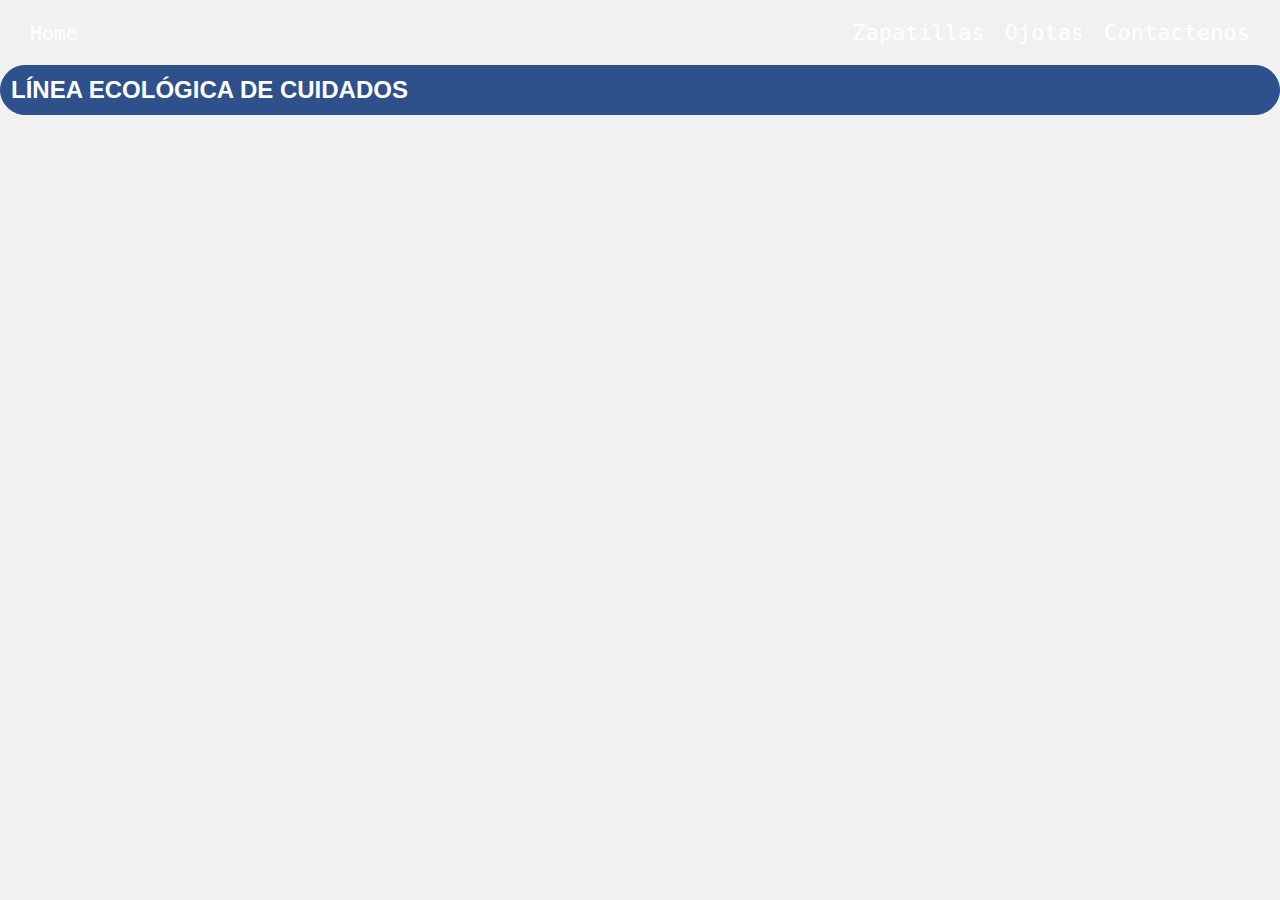
<file: index.html>
<!DOCTYPE html>
<html lang="en">
<head>
    <meta charset="UTF-8">
    <meta http-equiv="X-UA-Compatible" content="IE=edge">
    <meta name="viewport" content="width=device-width, initial-scale=1.0">
    <link rel="stylesheet" href="css/style.css">
    <link href="https://cdn.jsdelivr.net/npm/bootstrap@5.1.3/dist/css/bootstrap.min.css" rel="stylesheet" integrity="sha384-1BmE4kWBq78iYhFldvKuhfTAU6auU8tT94WrHftjDbrCEXSU1oBoqyl2QvZ6jIW3" crossorigin="anonymous">
    <script src="https://cdn.jsdelivr.net/npm/bootstrap@5.1.3/dist/js/bootstrap.bundle.min.js" integrity="sha384-ka7Sk0Gln4gmtz2MlQnikT1wXgYsOg+OMhuP+IlRH9sENBO0LRn5q+8nbTov4+1p" crossorigin="anonymous"></script>
    <title>Los Cien Pies</title>
</head>
<body>
    <header>
        <nav>
            <ul class="menu">
              <li class="logo"><a href="index.html">Home</a></li>
              <li class="item"><a href="zapatillas.html">Zapatillas</a></li>
              <li class="item"><a href="ojotas.html">Ojotas</a></li>
              <li class="item"><a href="contactenos.html">Contactenos</a>
              </li>
             </ul>
          </nav>
  </header>

  <p class="lineaeco">
    
  <h2>LÍNEA ECOLÓGICA DE CUIDADOS </h2>
  <br>
  <iframe width="560" height="315" src="https://www.youtube.com/embed/T7-le-GrSAE" title="YouTube video player" frameborder="0" allow="accelerometer; autoplay; clipboard-write; encrypted-media; gyroscope; picture-in-picture" allowfullscreen></iframe>

  </p>


</body>
</html>
</file>
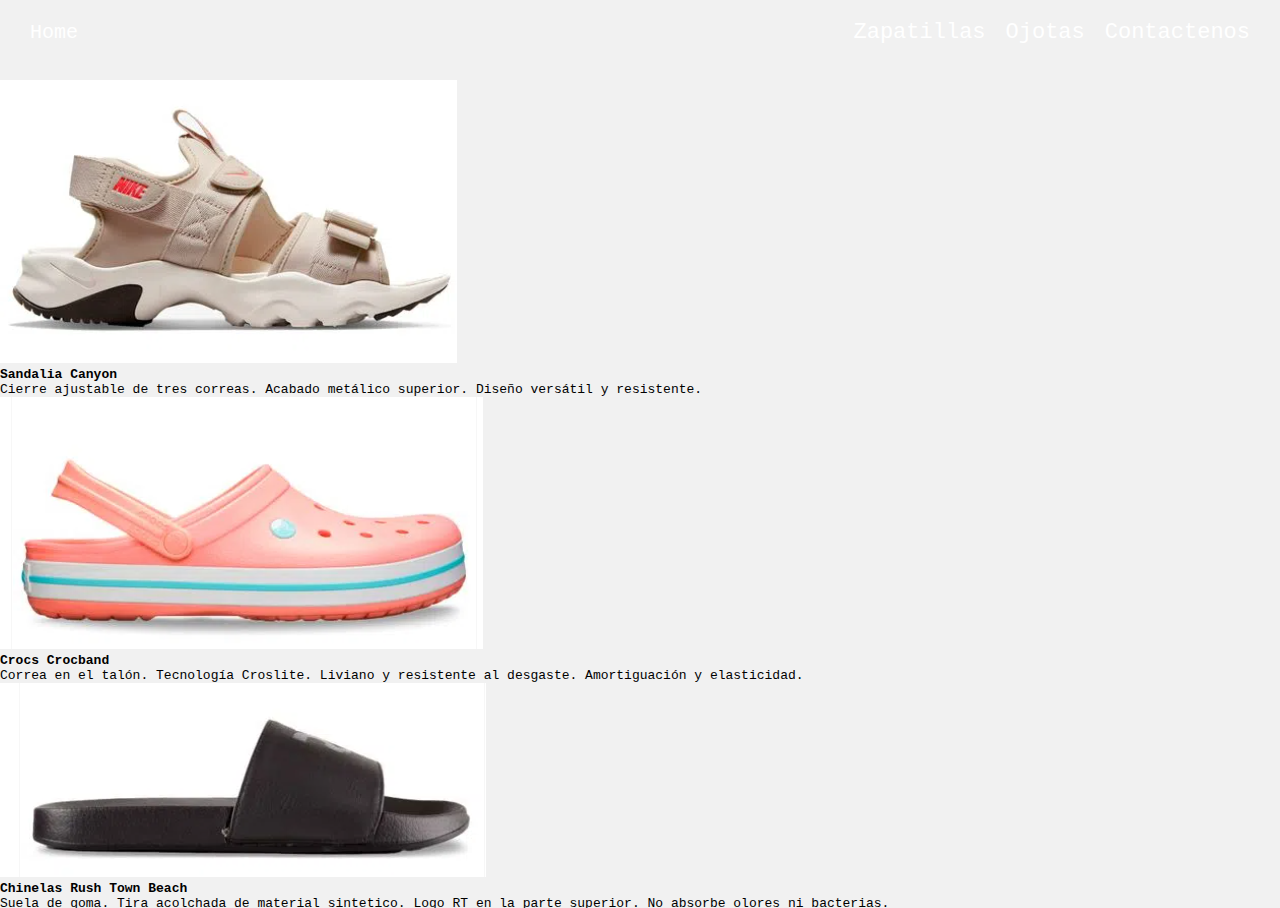
<file: ojotas.html>
<!DOCTYPE html>
<html lang="en">
<head>
    <meta charset="UTF-8">
    <meta http-equiv="X-UA-Compatible" content="IE=edge">
    <meta name="viewport" content="width=device-width, initial-scale=1.0">
    <link rel="stylesheet" href="css/style.css">
    <link href="https://cdn.jsdelivr.net/npm/bootstrap@5.1.3/dist/css/bootstrap.min.css" rel="stylesheet" integrity="sha384-1BmE4kWBq78iYhFldvKuhfTAU6auU8tT94WrHftjDbrCEXSU1oBoqyl2QvZ6jIW3" crossorigin="anonymous">
    <script src="https://cdn.jsdelivr.net/npm/bootstrap@5.1.3/dist/js/bootstrap.bundle.min.js" integrity="sha384-ka7Sk0Gln4gmtz2MlQnikT1wXgYsOg+OMhuP+IlRH9sENBO0LRn5q+8nbTov4+1p" crossorigin="anonymous"></script>
    <title>Los Cien Pies</title>
</head>
<body>
    <header>
        <nav>
            <ul class="menu">
              <li class="logo"><a href="index.html">Home</a></li>
              <li class="item"><a href="zapatillas.html">Zapatillas</a></li>
              <li class="item"><a href="ojotas.html">Ojotas</a></li>
              <li class="item"><a href="contactenos.html">Contactenos</a>
              </li>
             </ul>
          </nav>
  </header>

  <br>
  
  <div class="row">
    <div class="col-lg-4 col-md-12 mb-4">
      <div class="card">
        <div class="bg-image hover-overlay ripple" data-mdb-ripple-color="light">
          <img src="img/ojota.beige.png" class="img-fluid" />
          <a href="#!">
            <div class="mask" style="background-color: rgba(251, 251, 251, 0.15);"></div>
          </a>
        </div>
        <div class="card-body">
          <h4 class="card-title">Sandalia Canyon</h4>
          <p class="card-text">
            Cierre ajustable de tres correas.
            Acabado metálico superior.
            Diseño versátil y resistente.
          </p>
          </div>
      </div>
    </div>

    <div class="col-lg-4 col-md-6 mb-4">
      <div class="card">
        <div class="bg-image hover-overlay ripple" data-mdb-ripple-color="light">
          <img src="img/ojota.rosa.png" class="img-fluid" />
          <a href="#!">
            <div class="mask" style="background-color: rgba(251, 251, 251, 0.15);"></div>
          </a>
        </div>
        <div class="card-body">
          <h4 class="card-title">Crocs Crocband</h4>
          <p class="card-text">
            Correa en el talón.
            Tecnología Croslite.
            Liviano y resistente al desgaste.
            Amortiguación y elasticidad.
          </p>
      </div>
      </div>
    </div>

    
    <div class="col-lg-4 col-md-6 mb-4">
      <div class="card">
        <div class="bg-image hover-overlay ripple" data-mdb-ripple-color="light">
          <img src="img/ojota.marron.png" class="img-fluid" />
          <a href="#!">
            <div class="mask" style="background-color: rgba(251, 251, 251, 0.15);"></div>
          </a>
        </div>
        <div class="card-body">
          <h4 class="card-title">Chinelas Rush Town Beach</h4>
          <p class="card-text">
            Suela de goma.
            Tira acolchada de material sintetico.
            Logo RT en la parte superior.
            No absorbe olores ni bacterias.
          </p>
        </div>
      </div>
    </div>
  </div>


</body>
</html>
</file>
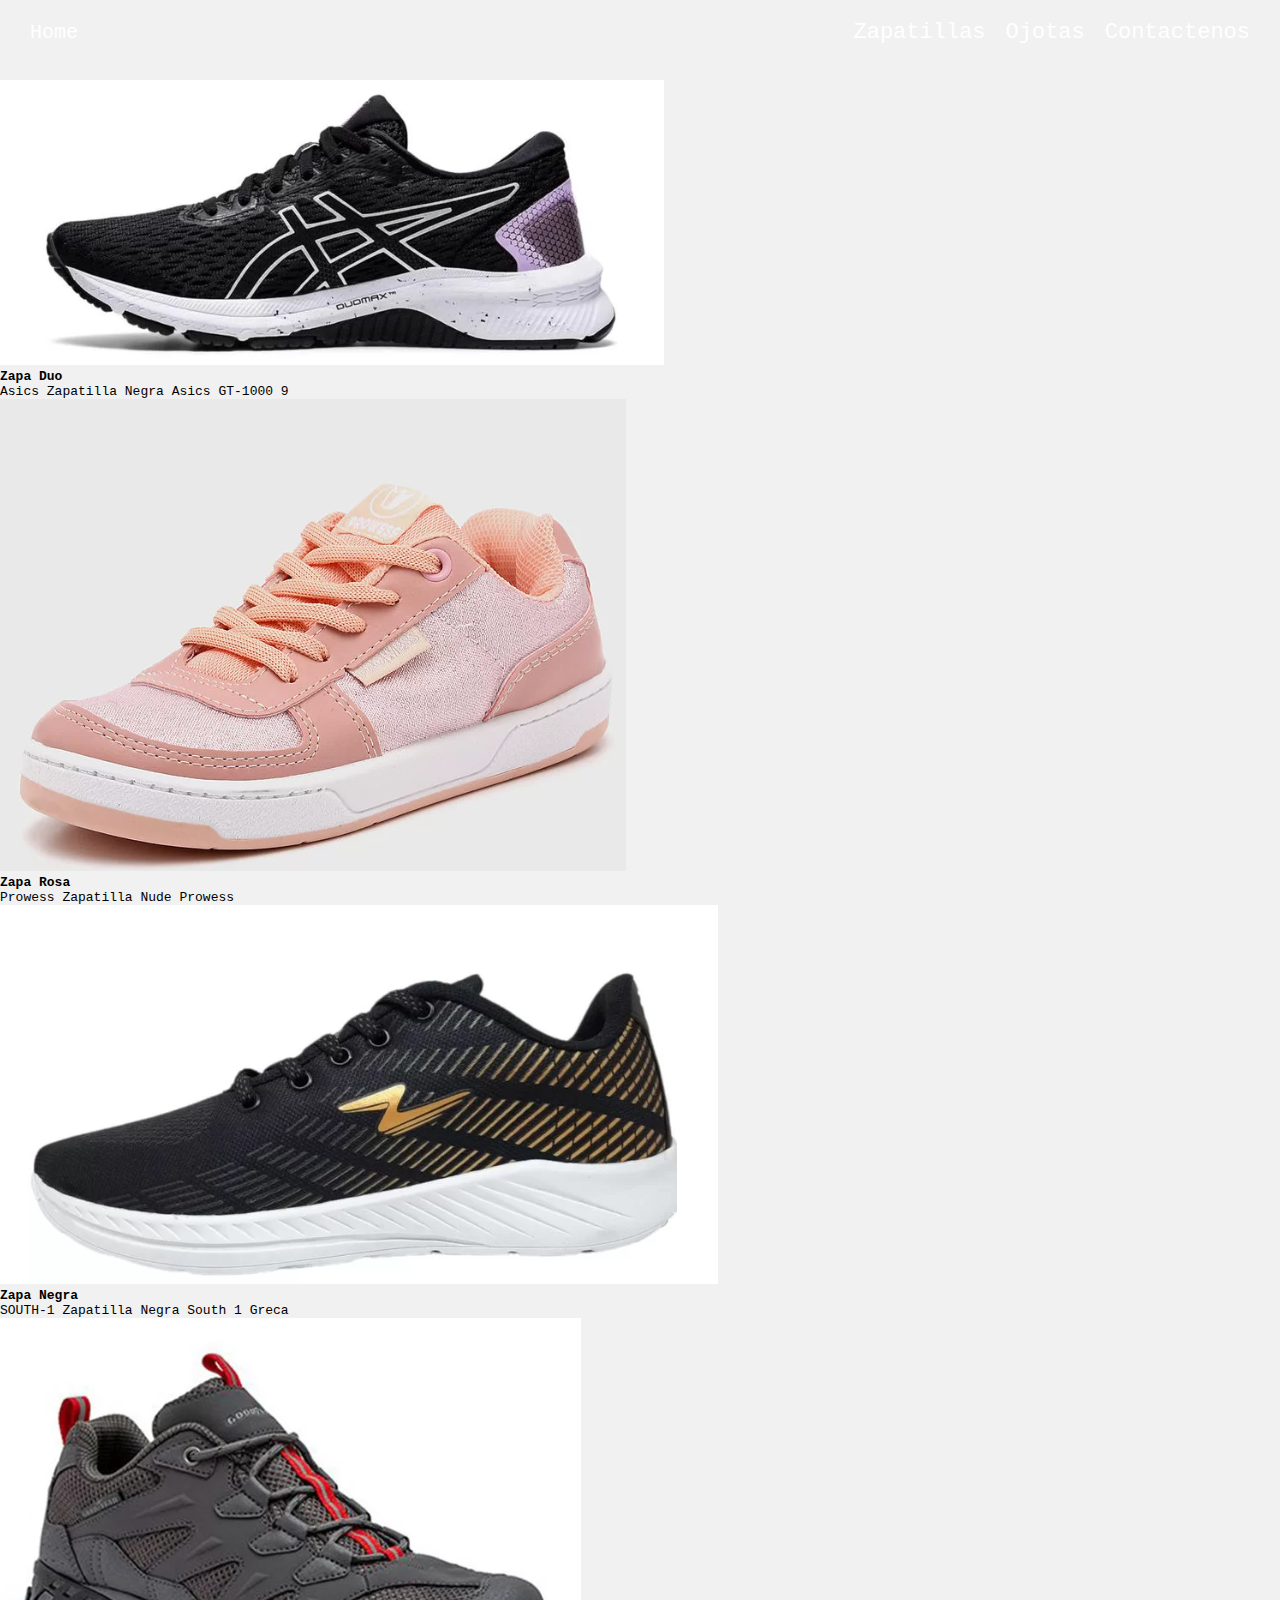
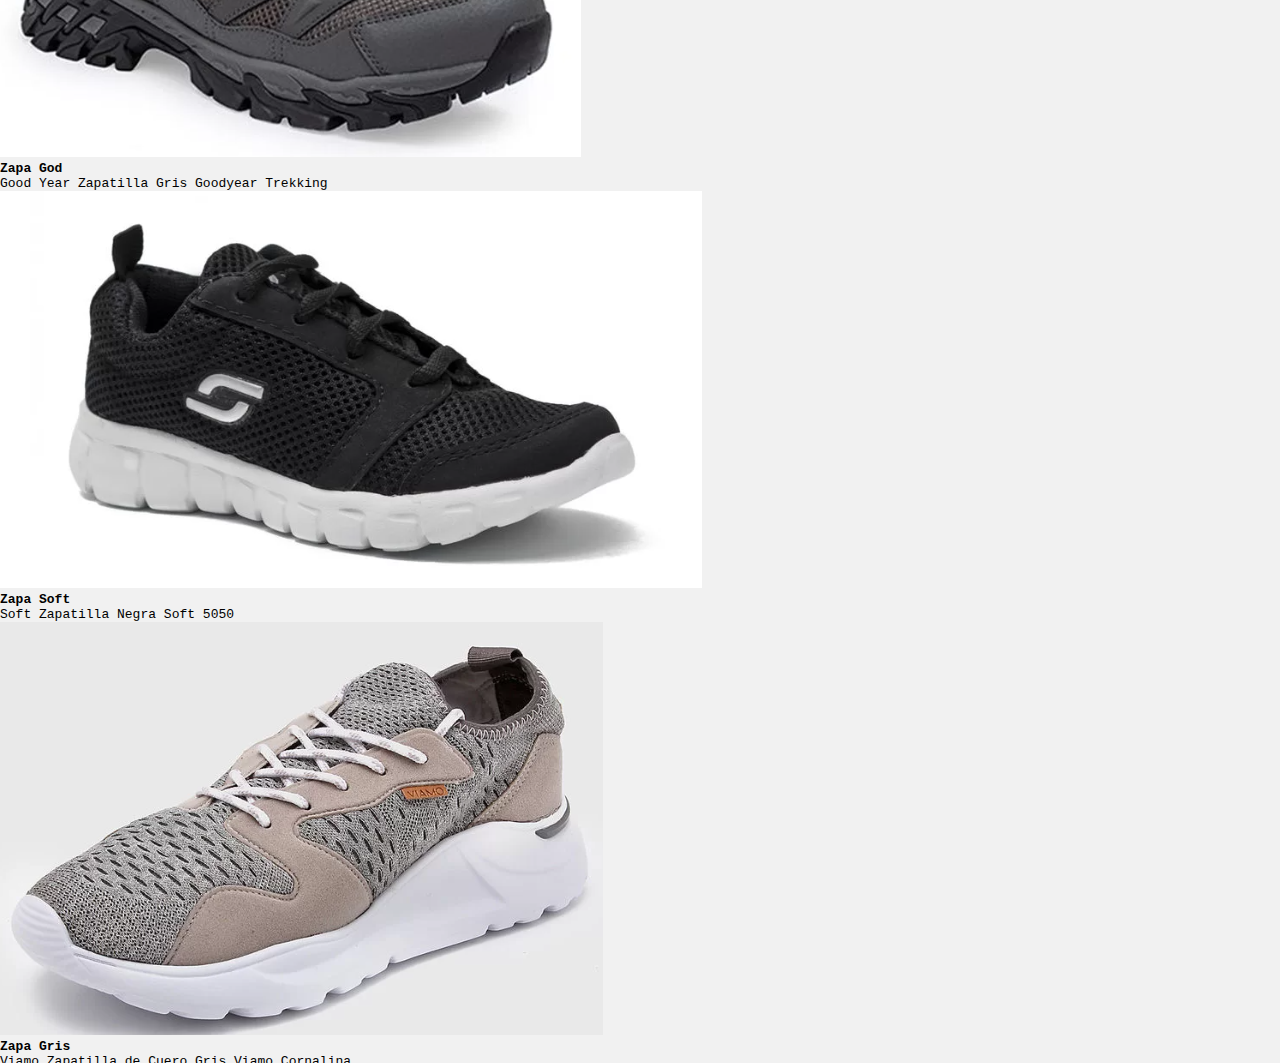
<file: zapatillas.html>
<!DOCTYPE html>
<html lang="en">
<head>
    <meta charset="UTF-8">
    <meta http-equiv="X-UA-Compatible" content="IE=edge">
    <meta name="viewport" content="width=device-width, initial-scale=1.0">
    <link rel="stylesheet" href="css/style.css">
    <link href="https://cdn.jsdelivr.net/npm/bootstrap@5.1.3/dist/css/bootstrap.min.css" rel="stylesheet" integrity="sha384-1BmE4kWBq78iYhFldvKuhfTAU6auU8tT94WrHftjDbrCEXSU1oBoqyl2QvZ6jIW3" crossorigin="anonymous">
    <script src="https://cdn.jsdelivr.net/npm/bootstrap@5.1.3/dist/js/bootstrap.bundle.min.js" integrity="sha384-ka7Sk0Gln4gmtz2MlQnikT1wXgYsOg+OMhuP+IlRH9sENBO0LRn5q+8nbTov4+1p" crossorigin="anonymous"></script>
    <title>Los Cien Pies</title>
</head>

<body>
    
    <header>
        <nav>
            <ul class="menu">
              <li class="logo"><a href="index.html">Home</a></li>
              <li class="item"><a href="zapatillas.html">Zapatillas</a></li>
              <li class="item"><a href="ojotas.html">Ojotas</a></li>
              <li class="item"><a href="contactenos.html">Contactenos</a>
              </li>
             </ul>
          </nav>
  </header>


<br>
  
        <div class="row">
          <div class="col-lg-4 col-md-12 mb-4">
            <div class="card">
              <div class="bg-image hover-overlay ripple" data-mdb-ripple-color="light">
                <img src="img/zapa.duo.png" class="img-fluid" />
                <a href="img/zapa.duo.png">
                  <div class="mask" style="background-color: rgba(251, 251, 251, 0.15);"></div>
                </a>
              </div>
              <div class="card-body">
                <h4 class="card-title">Zapa Duo</h4>
                <p class="card-text">
                    Asics
                    Zapatilla Negra Asics GT-1000 9
                </p>
                </div>
            </div>
          </div>
  
          <div class="col-lg-4 col-md-6 mb-4">
            <div class="card">
              <div class="bg-image hover-overlay ripple" data-mdb-ripple-color="light">
                <img src="img/zap.rosa.png" class="img-fluid" />
                <a href="img/zap.rosa.png">
                  <div class="mask" style="background-color: rgba(251, 251, 251, 0.15);"></div>
                </a>
              </div>
              <div class="card-body">
                <h4 class="card-title">Zapa Rosa</h4>
                <p class="card-text">
                    Prowess
                    Zapatilla Nude Prowess
                </p>
            </div>
            </div>
          </div>
  
          
          <div class="col-lg-4 col-md-6 mb-4">
            <div class="card">
              <div class="bg-image hover-overlay ripple" data-mdb-ripple-color="light">
                <img src="img/zap.negra.png" class="img-fluid" />
                <a href="#!">
                  <div class="mask" style="background-color: rgba(251, 251, 251, 0.15);"></div>
                </a>
              </div>
              <div class="card-body">
                <h4 class="card-title">Zapa Negra</h4>
                <p class="card-text">
                    SOUTH-1
                    Zapatilla Negra South 1 Greca
                </p>
              </div>
            </div>
          </div>
        </div>
  
        <div class="row">
          <div class="col-lg-4 col-md-12 mb-4">
            <div class="card">
              <div class="bg-image hover-overlay ripple" data-mdb-ripple-color="light">
                <img src="img/zapa.god.png" class="img-fluid" />
                <a href="#!">
                  <div class="mask" style="background-color: rgba(251, 251, 251, 0.15);"></div>
                </a>
              </div>
              <div class="card-body">
                <h4 class="card-title">Zapa God</h4>
                <p class="card-text">
                    Good Year
                    Zapatilla Gris Goodyear Trekking
                </p>
              </div>
            </div>
          </div>
  
          <div class="col-lg-4 col-md-6 mb-4">
            <div class="card">
              <div class="bg-image hover-overlay ripple" data-mdb-ripple-color="light">
                <img src="img/zapa.soft.png" class="img-fluid" />
                <a href="#!">
                  <div class="mask" style="background-color: rgba(251, 251, 251, 0.15);"></div>
                </a>
              </div>
              <div class="card-body">
                <h4 class="card-title">Zapa Soft</h4>
                <p class="card-text">
                    Soft
                    Zapatilla Negra Soft 5050
                </p>
              </div>
            </div>
          </div>
               
            <div class="col-lg-4 col-md-6 mb-4">
                   <div class="card">
                     <div class="bg-image hover-overlay ripple" data-mdb-ripple-color="light">
                       <img src="img/zapa.gris.png" class="img-fluid" />
                       <a href="#!">
                         <div class="mask" style="background-color: rgba(251, 251, 251, 0.15);"></div>
                       </a>
                     </div>
                     <div class="card-body">
                      <h4 class="card-title">Zapa Gris</h4>
                       <p class="card-text">
                        Viamo
                        Zapatilla de Cuero Gris Viamo Cornalina
                        </p>
                        </div>





                        

              
            </div>
          </div>
        </div>
      </section>
      <!--Section: Content-->
  


</body>
</html>
</file>
<file: css/style.css>
/* Estilo Basico */
* {
    box-sizing: border-box;
    padding: 0;
    margin: 0;
  }
  body {
    font-family:monospace;
        background: #f1f1f1;
  }

h2 
  {
    border: 1px solid #2e518b; /*anchura, estilo y color borde*/
    padding: 10px; /*espacio alrededor texto*/
    background-color: #2e518b; /*color botón*/
    color: #ffffff; /*color texto*/
    text-decoration: none; /*decoración texto*/
    text-transform: uppercase; /*capitalización texto*/
    font-family: 'Helvetica', sans-serif; /*tipografía texto*/
    border-radius: 50px; /*bordes redondos*/     
}

  nav {
    background: url(https://static.runnea.com/images/201606/captura-de-pantalla-2016-06-19-a-las-0.19.29-1200x572x80xX.png);
    padding: 5px 20px;
  }
  ul {
    list-style-type: none;
  }
  a {
    color: white;
    text-decoration: none;
  }
  a:hover {
    text-decoration: underline;
  }
  .logo a:hover {
    text-decoration:double;
  }
  .menu li {
    font-size: 22px;
    padding: 15px 5px;
    white-space: nowrap;
  }
  .logo a,
  .toggle a {
    font-size: 20px;
  }
  .button.secondary {
    border-bottom: 1px #444 solid;
}



  
  /* Modo celular */
  .menu {
    display: flex;
    flex-wrap: wrap;
    justify-content: space-between;
    align-items: center;
  }
  .toggle {
    order: 1;
  }
  .item.button {
    order: 2;
  }
  .item {
    width: 100%;
    text-align: center;
    order: 3;
    display: none;
  }
  .item.active {
    display: block;


  }
  /* Modo Tablet */
  @media all and (min-width: 600px) {
    .menu {
      justify-content: center;
    }
    .logo {
      flex: 1;
    }
    .toggle {
      flex: 1;
      text-align: right;
    }
    .item.button {
      width: auto;
      order: 1;
      display: block;
    }
    .toggle {
      order: 2;
    }
    .button.secondary {
      border: 0;
    }
    .button a {
      padding: 7.5px 15px;
      background: teal;
      border: 1px #006d6d solid;
    }
    .button.secondary a {
      background: transparent;
    }
    .button a:hover {
      text-decoration: none;
    }
    .button:not(.secondary) a:hover {
      background: #006d6d;
      border-color: #005959;
    }
    .button.secondary a:hover {
      color: #ddd;
    }
  }
  /* Modo Desktop */
  @media all and (min-width: 900px) {
    .item {
      display: block;
      width: auto;
    }
    .toggle {
      display: none;
    }
    .logo {
      order: 0;
    }
    .item {
      order: 1;
    }
    .button {
      order: 2;
    }
    .menu li {
      padding: 15px 10px;
    }
    .menu li.button {
      padding-right: 0;
    }
  }
</file>
